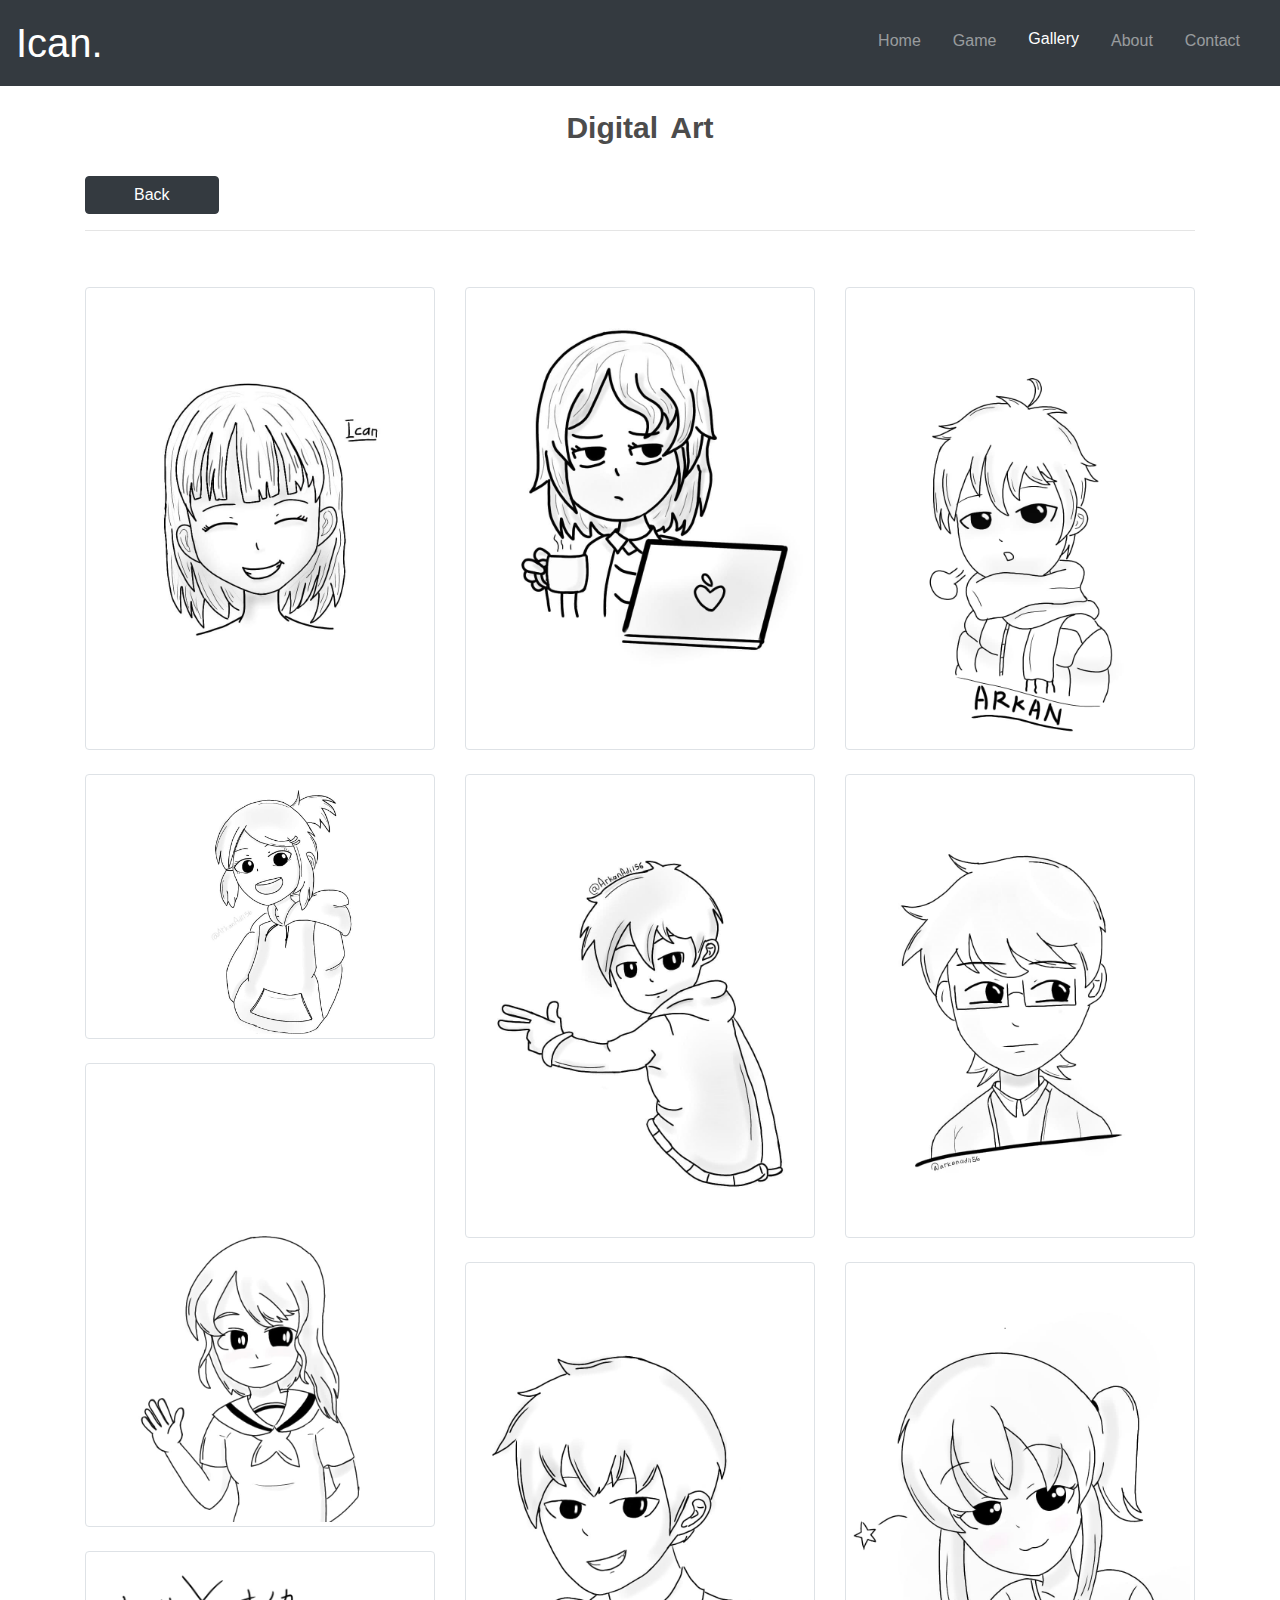
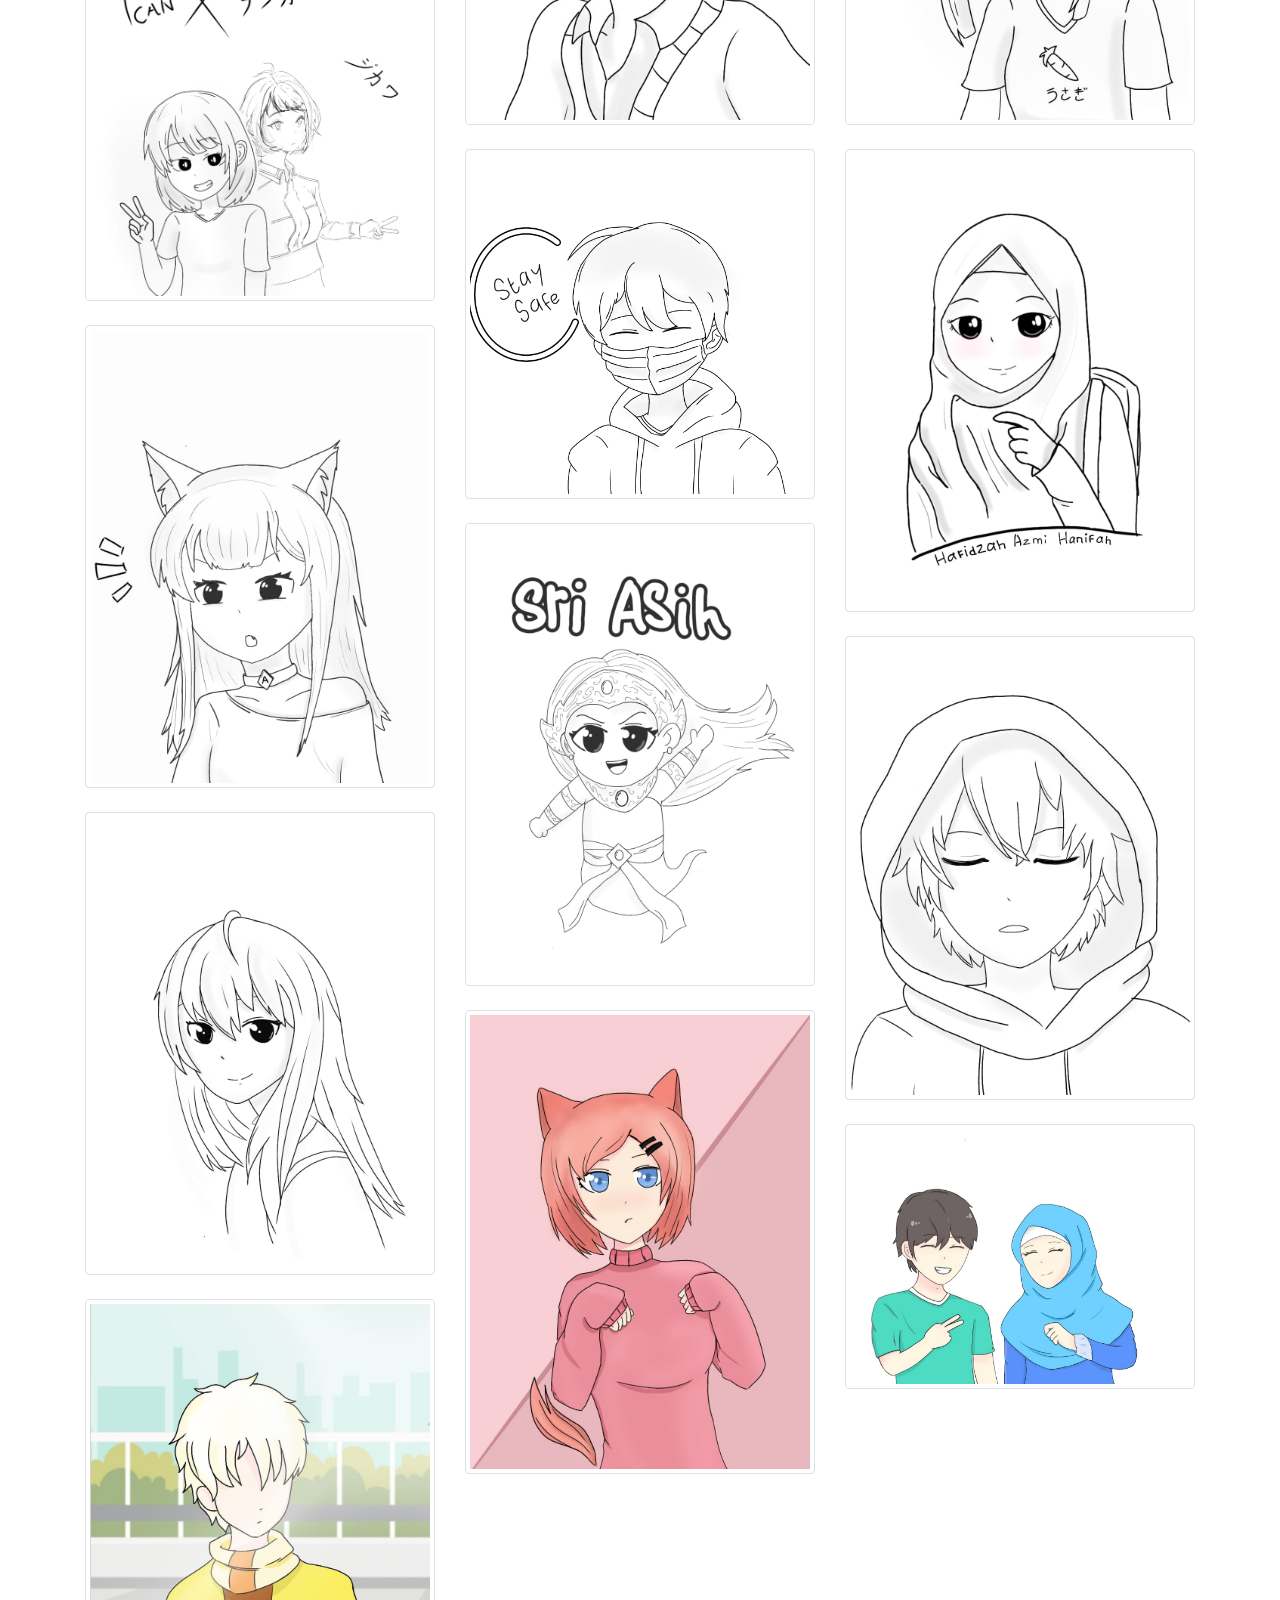
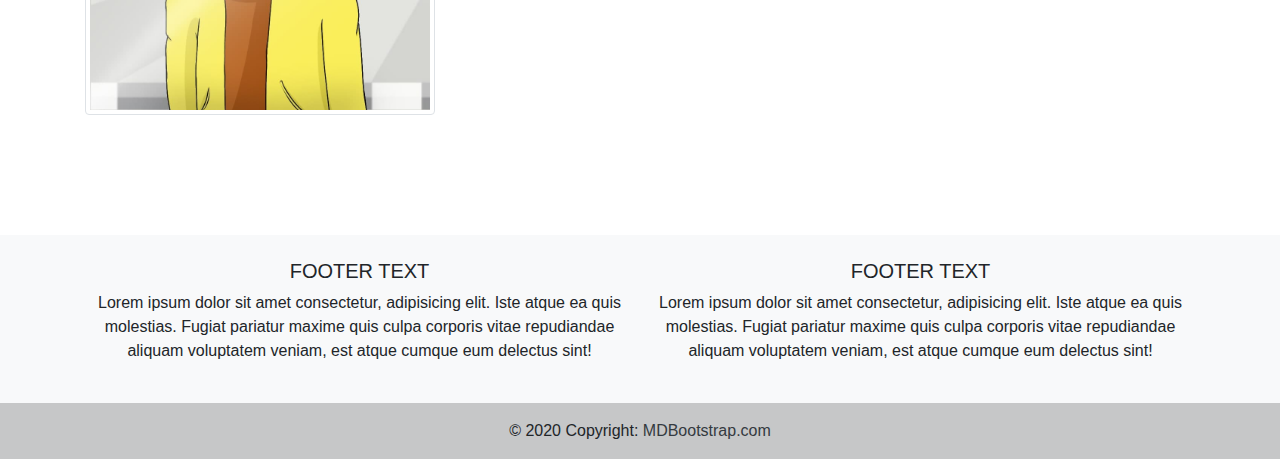
<file: art.html>
<!DOCTYPE html>
<html lang="en">
<head>
    <meta charset="UTF-8">
    <meta name="viewport" content="width=device-width, initial-scale=1.0">
    <title>Arkan</title>
    <link rel="stylesheet" href="css/bootstrap.min.css">
    <link rel="stylesheet" href="style/style.css">
    <link rel="stylesheet" href="font/css/fontawesome.min.css">
</head>
<body>
    <!-- navbar -->
    <nav class="navbar navbar-expand-lg navbar-dark bg-dark mb-4">
        <a class="navbar-brand" style="font-size: 40px;" href="index.html">Ican.</a>
        <button class="navbar-toggler" type="button" data-toggle="collapse" data-target="#navbarNavAltMarkup" aria-controls="navbarNavAltMarkup" aria-expanded="false" aria-label="Toggle navigation">
          <span class="navbar-toggler-icon"></span>
        </button>
        <div class="collapse navbar-collapse" id="navbarNavAltMarkup">
          <div class="navbar-nav ml-auto mt-2 mt-lg-0">
            <a class="nav-link pr-4 pr-auto" href="index.html">Home</a>
            <a class="nav-link pr-4 pr-auto" href="game.html">Game</a>
            <a class="nav-link active pr-4 pr-auto h6" href="gallery.html">Gallery</a>
            <a class="nav-link pr-4 pr-auto" href="#">About</a>
            <a class="nav-link pr-4 pr-auto" href="#">Contact</a>
          </div>
        </div>
      </nav>
    <!-- navbar -->
   <!-- Gallery -->
   <div class="container">
           <div class="row">
              <div class="col content-center mb-3">  
                  <h2 class="text-center"><span class="ion-minus"></span>Digital Art<span class="ion-minus"></span></h2>
                   <div class="row">
                    <div class="col">
                        <a class="btn btn-dark pr-5 pl-5" href="gallery.html">Back</a>
                    </div>
                    <div class="col">
                      <!-- isi dah -->
                    </div>
                  </div>
                  <hr><br>
              </div> 
          </div>  
<div class="row pb-5">
  <div class="col-lg-4 col-md-12 mb-4 mb-lg-0">
    <img
      src="img/art/1.jpg"
      class="w-100 shadow-1-strong rounded mb-4 img-thumbnail"
      alt=""
    />

    <img
      src="img/art/2.jpg"
      class="w-100 shadow-1-strong rounded mb-4 img-thumbnail"
      alt=""
    />
    <img
      src="img/art/7.jpg"
      class="w-100 shadow-1-strong rounded mb-4 img-thumbnail"
      alt=""
    />
    <img
      src="img/art/11.jpg"
      class="w-100 shadow-1-strong rounded mb-4 img-thumbnail"
      alt=""
    />
    <img
      src="img/art/14.jpg"
      class="w-100 shadow-1-strong rounded mb-4 img-thumbnail"
      alt=""
    />
    <img
      src="img/art/17.jpg"
      class="w-100 shadow-1-strong rounded mb-4 img-thumbnail"
      alt=""
    />
    <img
      src="img/art/20.jpg"
      class="w-100 shadow-1-strong rounded mb-4 img-thumbnail"
      alt=""
    />
  </div>

  <div class="col-lg-4 mb-4 mb-lg-0">
    <img
      src="img/art/3.jpg"
      class="w-100 shadow-1-strong rounded mb-4 img-thumbnail"
      alt=""
    />

    <img
      src="img/art/4.jpg"
      class="w-100 shadow-1-strong rounded mb-4 img-thumbnail"
      alt=""
    />
    <img
      src="img/art/9.jpg"
      class="w-100 shadow-1-strong rounded mb-4 img-thumbnail"
      alt=""
    />
    <img
      src="img/art/12.jpg"
      class="w-100 shadow-1-strong rounded mb-4 img-thumbnail"
      alt=""
    />
    <img
      src="img/art/15.jpg"
      class="w-100 shadow-1-strong rounded mb-4 img-thumbnail"
      alt=""
    />
    <img
      src="img/art/18.jpg"
      class="w-100 shadow-1-strong rounded mb-4 img-thumbnail"
      alt=""
    />
  </div>

  <div class="col-lg-4 mb-4 mb-lg-0">
    <img
      src="img/art/5.jpg"
      class="w-100 shadow-1-strong rounded mb-4 img-thumbnail"
      alt=""
    />

    <img
      src="img/art/6.jpg"
      class="w-100 shadow-1-strong rounded mb-4 img-thumbnail"
      alt=""
    />
    <img
      src="img/art/10.jpg"
      class="w-100 shadow-1-strong rounded mb-4 img-thumbnail"
      alt=""
    />
    <img
      src="img/art/13.jpg"
      class="w-100 shadow-1-strong rounded mb-4 img-thumbnail"
      alt=""
    />
    <img
      src="img/art/16.jpg"
      class="w-100 shadow-1-strong rounded mb-4 img-thumbnail"
      alt=""
    />
    <img
      src="img/art/19.jpg"
      class="w-100 shadow-1-strong rounded mb-4 img-thumbnail"
      alt=""
    />
  </div>
</div>
</div>
<!-- Gallery -->
    <!-- footer -->
   <footer class="bg-light text-center text-lg-start mt-5">
  <!-- Grid container -->
  <div class="container p-4">
    <!--Grid row-->
    <div class="row">
      <!--Grid column-->
      <div class="col-lg-6 col-md-12 mb-4 mb-md-0">
        <h5 class="text-uppercase">Footer text</h5>

        <p>
          Lorem ipsum dolor sit amet consectetur, adipisicing elit. Iste atque ea quis
          molestias. Fugiat pariatur maxime quis culpa corporis vitae repudiandae
          aliquam voluptatem veniam, est atque cumque eum delectus sint!
        </p>
      </div>
      <!--Grid column-->

      <!--Grid column-->
      <div class="col-lg-6 col-md-12 mb-4 mb-md-0">
        <h5 class="text-uppercase">Footer text</h5>

        <p>
          Lorem ipsum dolor sit amet consectetur, adipisicing elit. Iste atque ea quis
          molestias. Fugiat pariatur maxime quis culpa corporis vitae repudiandae
          aliquam voluptatem veniam, est atque cumque eum delectus sint!
        </p>
      </div>
      <!--Grid column-->
    </div>
    <!--Grid row-->
  </div>
  <!-- Grid container -->

  <!-- Copyright -->
  <div class="text-center p-3" style="background-color: rgba(0, 0, 0, 0.2);">
    © 2020 Copyright:
    <a class="text-dark" href="https://mdbootstrap.com/">MDBootstrap.com</a>
  </div>
  <!-- Copyright -->
</footer>
    <!-- footer -->
</body>
</html>
</file>
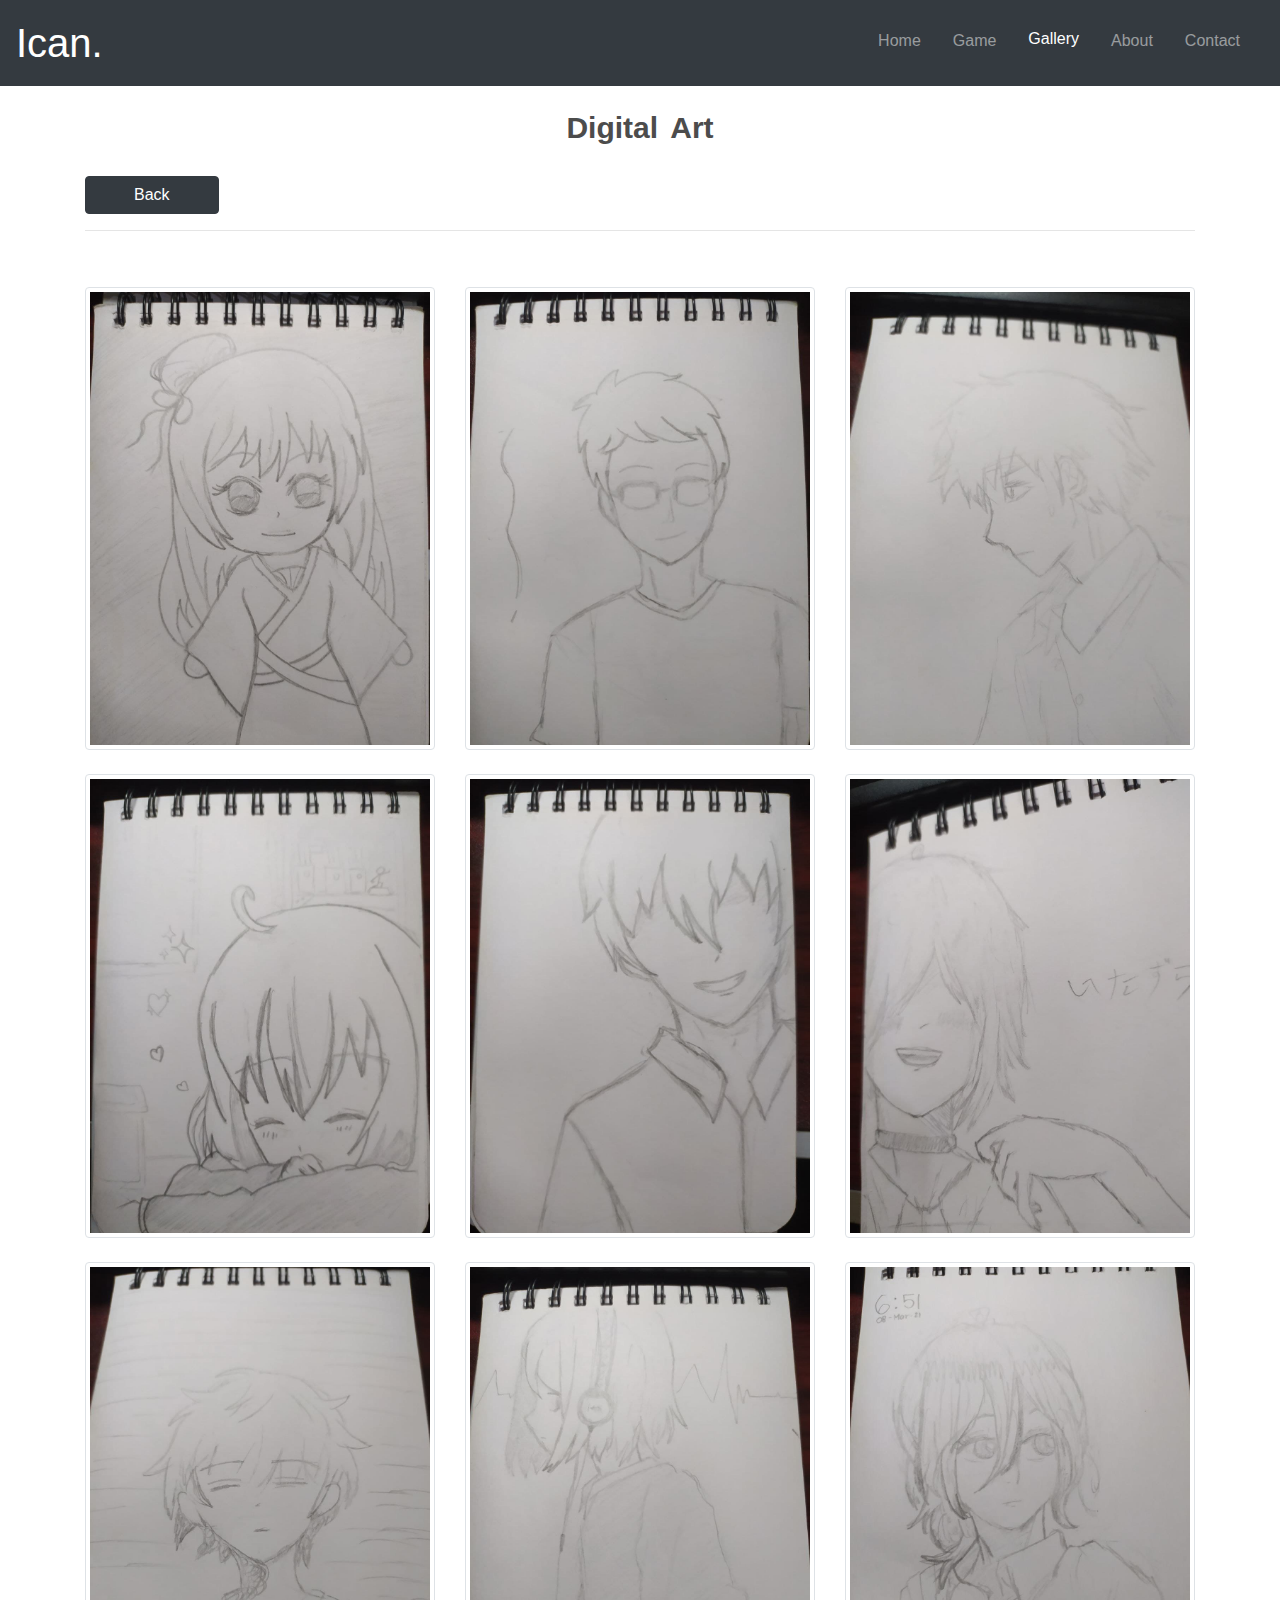
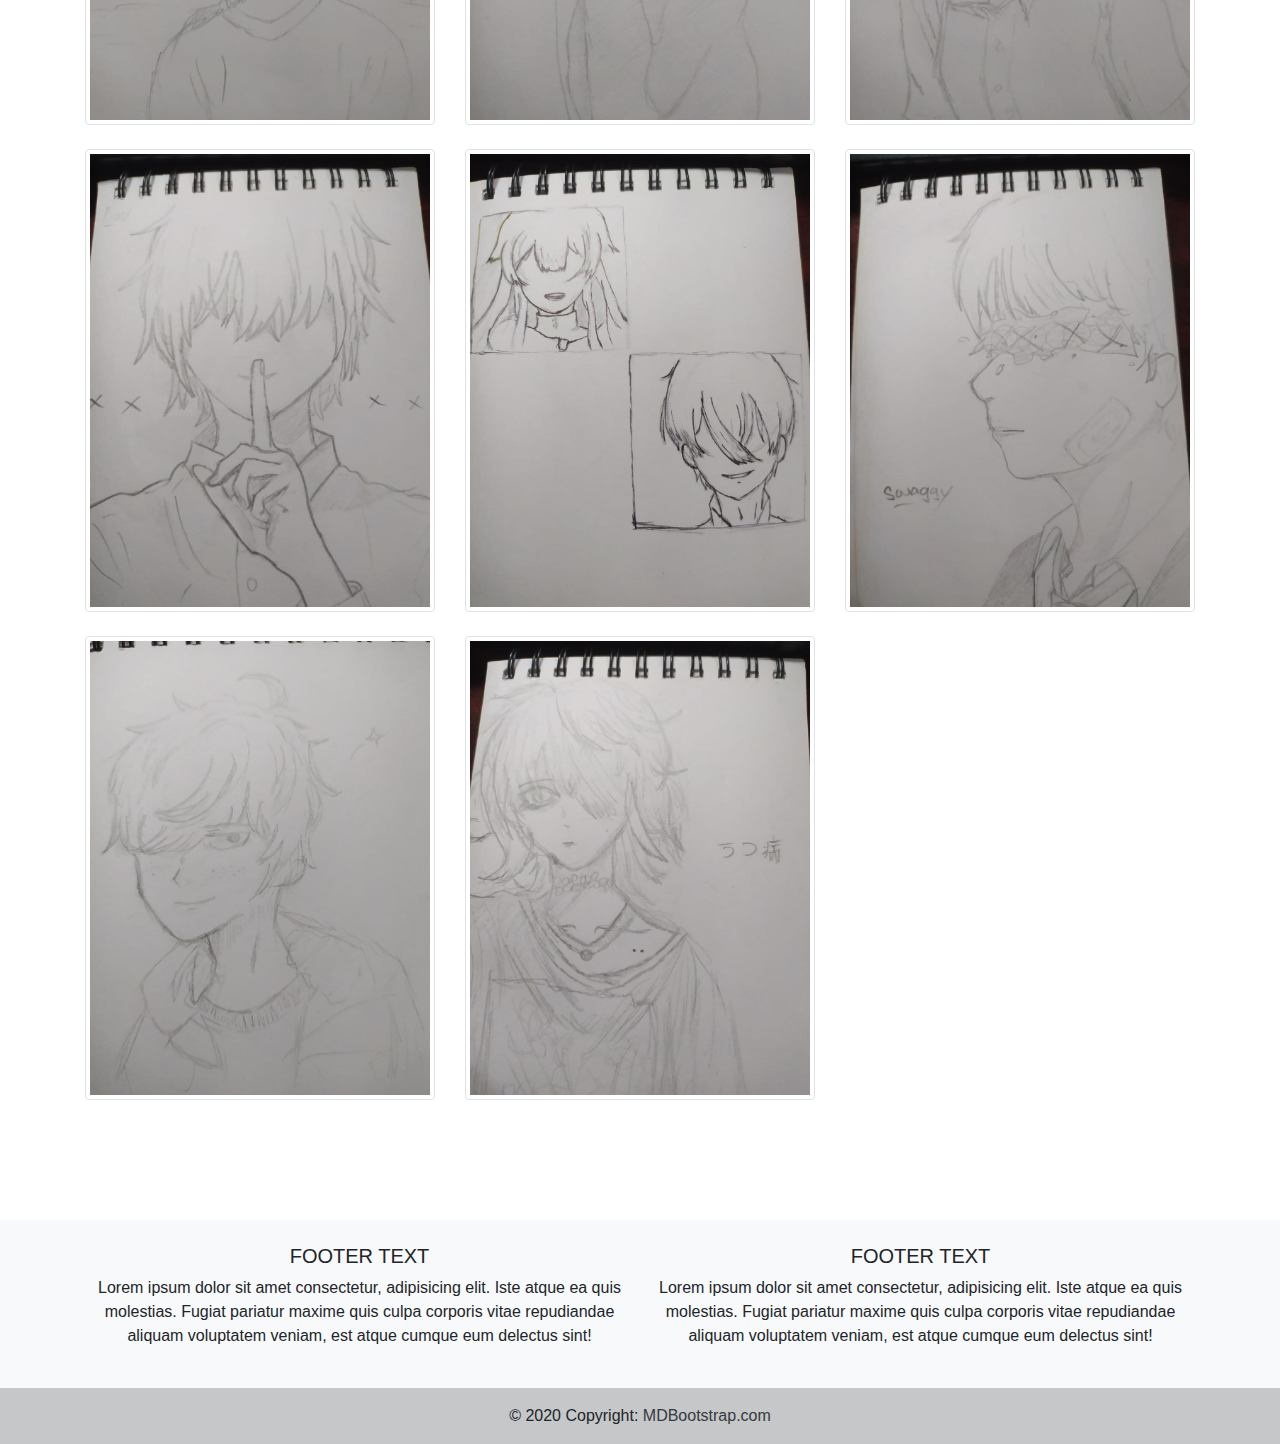
<file: art2.html>
<!DOCTYPE html>
<html lang="en">
<head>
    <meta charset="UTF-8">
    <meta name="viewport" content="width=device-width, initial-scale=1.0">
    <title>Arkan</title>
    <link rel="stylesheet" href="css/bootstrap.min.css">
    <link rel="stylesheet" href="style/style.css">
    <link rel="stylesheet" href="font/css/fontawesome.min.css">
</head>
<body>
    <!-- navbar -->
    <nav class="navbar navbar-expand-lg navbar-dark bg-dark mb-4">
        <a class="navbar-brand" style="font-size: 40px;" href="index.html">Ican.</a>
        <button class="navbar-toggler" type="button" data-toggle="collapse" data-target="#navbarNavAltMarkup" aria-controls="navbarNavAltMarkup" aria-expanded="false" aria-label="Toggle navigation">
          <span class="navbar-toggler-icon"></span>
        </button>
        <div class="collapse navbar-collapse" id="navbarNavAltMarkup">
          <div class="navbar-nav ml-auto mt-2 mt-lg-0">
            <a class="nav-link pr-4 pr-auto" href="index.html">Home</a>
            <a class="nav-link pr-4 pr-auto" href="game.html">Game</a>
            <a class="nav-link active pr-4 pr-auto h6" href="gallery.html">Gallery</a>
            <a class="nav-link pr-4 pr-auto" href="#">About</a>
            <a class="nav-link pr-4 pr-auto" href="#">Contact</a>
          </div>
        </div>
      </nav>
    <!-- navbar -->
   <!-- Gallery -->
   <div class="container">
           <div class="row">
              <div class="col content-center mb-3">  
                  <h2 class="text-center"><span class="ion-minus"></span>Digital Art<span class="ion-minus"></span></h2>
                   <div class="row">
                    <div class="col">
                        <a class="btn btn-dark pr-5 pl-5" href="gallery.html">Back</a>
                    </div>
                    <div class="col">
                      <!-- isi dah -->
                    </div>
                  </div>
                  <hr><br>
              </div> 
          </div>  
<div class="row pb-5">
  <div class="col-lg-4 col-md-12 mb-4 mb-lg-0">
    <img
      src="img/skc/1.jpg"
      class="w-100 shadow-1-strong rounded mb-4 img-thumbnail"
      alt=""
    />

    <img
      src="img/skc/2.jpg"
      class="w-100 shadow-1-strong rounded mb-4 img-thumbnail"
      alt=""
    />
    <img
      src="img/skc/7.jpg"
      class="w-100 shadow-1-strong rounded mb-4 img-thumbnail"
      alt=""
    />
    <img
      src="img/skc/11.jpg"
      class="w-100 shadow-1-strong rounded mb-4 img-thumbnail"
      alt=""
    />
    <img
      src="img/skc/14.jpg"
      class="w-100 shadow-1-strong rounded mb-4 img-thumbnail"
      alt=""
    />
  </div>

  <div class="col-lg-4 mb-4 mb-lg-0">
    <img
      src="img/skc/3.jpg"
      class="w-100 shadow-1-strong rounded mb-4 img-thumbnail"
      alt=""
    />

    <img
      src="img/skc/4.jpg"
      class="w-100 shadow-1-strong rounded mb-4 img-thumbnail"
      alt=""
    />
    <img
      src="img/skc/9.jpg"
      class="w-100 shadow-1-strong rounded mb-4 img-thumbnail"
      alt=""
    />
    <img
      src="img/skc/12.jpg"
      class="w-100 shadow-1-strong rounded mb-4 img-thumbnail"
      alt=""
    />
        <img
      src="img/skc/8.jpg"
      class="w-100 shadow-1-strong rounded mb-4 img-thumbnail"
      alt=""
    />
  </div>

  <div class="col-lg-4 mb-4 mb-lg-0">
    <img
      src="img/skc/5.jpg"
      class="w-100 shadow-1-strong rounded mb-4 img-thumbnail"
      alt=""
    />

    <img
      src="img/skc/6.jpg"
      class="w-100 shadow-1-strong rounded mb-4 img-thumbnail"
      alt=""
    />
    <img
      src="img/skc/10.jpg"
      class="w-100 shadow-1-strong rounded mb-4 img-thumbnail"
      alt=""
    />
    <img
      src="img/skc/13.jpg"
      class="w-100 shadow-1-strong rounded mb-4 img-thumbnail"
      alt=""
    />
  </div>
</div>
</div>
<!-- Gallery -->
    <!-- footer -->
   <footer class="bg-light text-center text-lg-start mt-5">
  <!-- Grid container -->
  <div class="container p-4">
    <!--Grid row-->
    <div class="row">
      <!--Grid column-->
      <div class="col-lg-6 col-md-12 mb-4 mb-md-0">
        <h5 class="text-uppercase">Footer text</h5>

        <p>
          Lorem ipsum dolor sit amet consectetur, adipisicing elit. Iste atque ea quis
          molestias. Fugiat pariatur maxime quis culpa corporis vitae repudiandae
          aliquam voluptatem veniam, est atque cumque eum delectus sint!
        </p>
      </div>
      <!--Grid column-->

      <!--Grid column-->
      <div class="col-lg-6 col-md-12 mb-4 mb-md-0">
        <h5 class="text-uppercase">Footer text</h5>

        <p>
          Lorem ipsum dolor sit amet consectetur, adipisicing elit. Iste atque ea quis
          molestias. Fugiat pariatur maxime quis culpa corporis vitae repudiandae
          aliquam voluptatem veniam, est atque cumque eum delectus sint!
        </p>
      </div>
      <!--Grid column-->
    </div>
    <!--Grid row-->
  </div>
  <!-- Grid container -->

  <!-- Copyright -->
  <div class="text-center p-3" style="background-color: rgba(0, 0, 0, 0.2);">
    © 2020 Copyright:
    <a class="text-dark" href="https://mdbootstrap.com/">MDBootstrap.com</a>
  </div>
  <!-- Copyright -->
</footer>
    <!-- footer -->
</body>
</html>
</file>
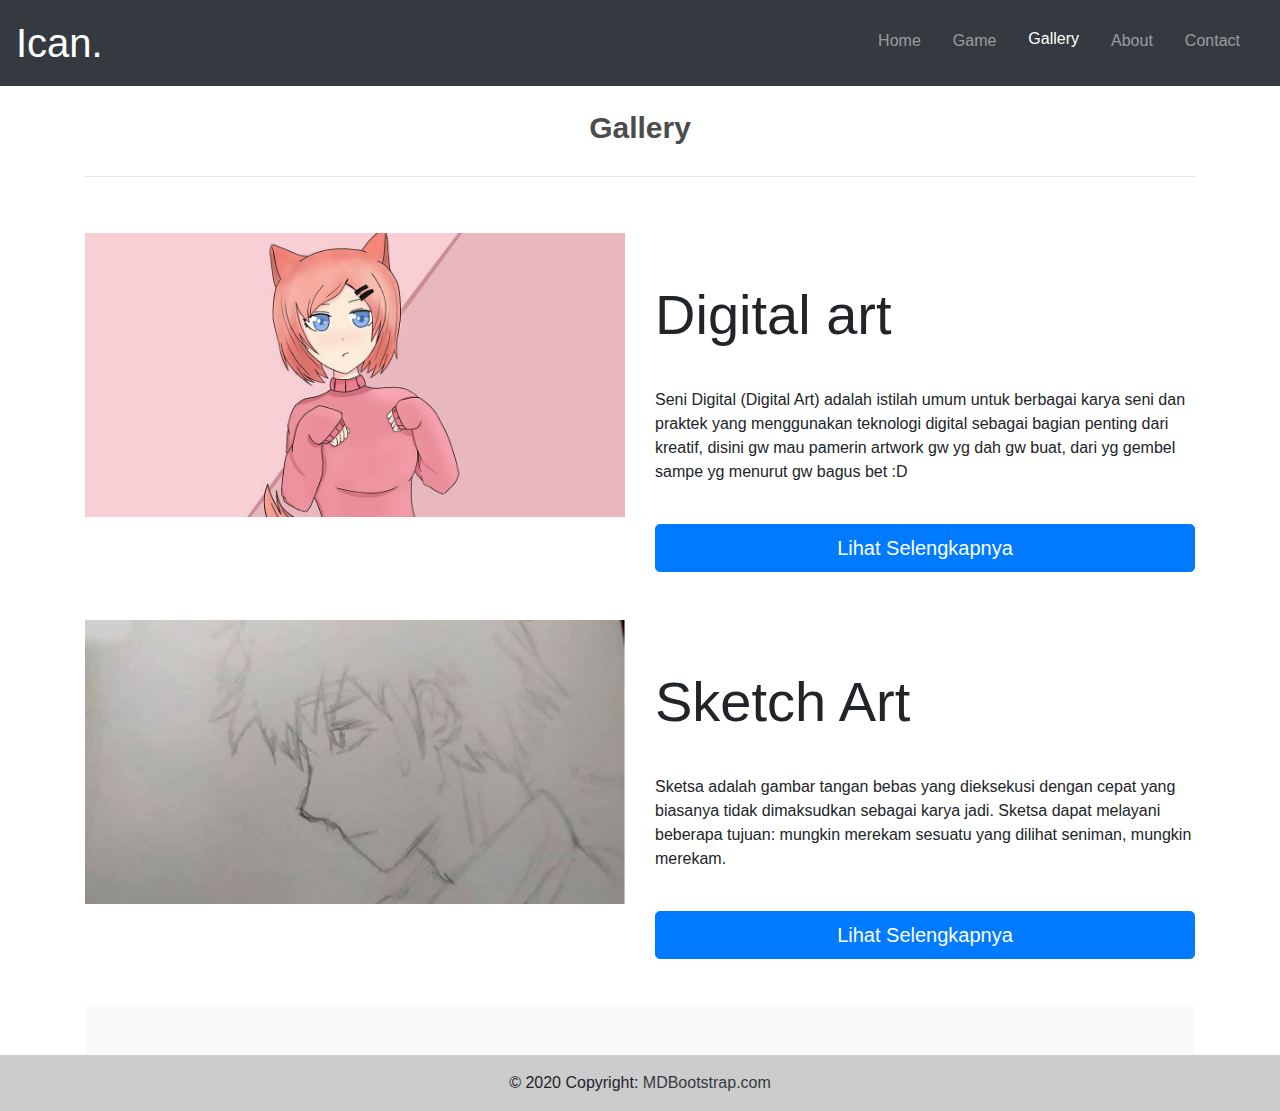
<file: gallery.html>
<!DOCTYPE html>
<html lang="en">
<head>
    <meta charset="UTF-8">
    <meta name="viewport" content="width=device-width, initial-scale=1.0">
    <title>Arkan</title>
    <link rel="stylesheet" href="css/bootstrap.min.css">
    <link rel="stylesheet" href="style/style.css">
    <link rel="stylesheet" href="font/css/fontawesome.min.css">
</head>
<body>
    <!-- navbar -->
    <nav class="navbar navbar-expand-lg navbar-dark bg-dark mb-4">
        <a class="navbar-brand" style="font-size: 40px;" href="index.html">Ican.</a>
        <button class="navbar-toggler" type="button" data-toggle="collapse" data-target="#navbarNavAltMarkup" aria-controls="navbarNavAltMarkup" aria-expanded="false" aria-label="Toggle navigation">
          <span class="navbar-toggler-icon"></span>
        </button>
        <div class="collapse navbar-collapse" id="navbarNavAltMarkup">
          <div class="navbar-nav ml-auto mt-2 mt-lg-0">
            <a class="nav-link pr-4 pr-auto" href="index.html">Home</a>
            <a class="nav-link pr-4 pr-auto" href="game.html">Game</a>
            <a class="nav-link active pr-4 pr-auto h6" href="gallery.html">Gallery</a>
            <a class="nav-link pr-4 pr-auto" href="#">About</a>
            <a class="nav-link pr-4 pr-auto" href="#">Contact</a>
          </div>
        </div>
      </nav>
    <!-- navbar -->
    <!-- jumbotron -->
    <div class="container">
       <div class="row">
              <div class="col content-center text-center mb-3">  
                  <h2><span class="ion-minus"></span>Gallery<span class="ion-minus"></span></h2><hr><br>
              </div> 
          </div>  
  <div class="row">
    <div class="col-md-6">
      <img src="img/art/cat.jpg" alt="" width="100%">
    </div>
    <div class="col-md-6">
      <p class="display-4 pb-4 pt-5 p-auto">Digital art</p>
      <p class="pb-4">Seni Digital (Digital Art) adalah istilah umum untuk berbagai karya seni dan praktek yang menggunakan teknologi digital sebagai bagian penting dari kreatif, disini gw mau pamerin artwork gw yg dah gw buat, dari yg gembel sampe yg menurut gw bagus bet :D
      </p>
      <a href="art.html" class="btn btn-lg btn-block btn-primary">Lihat Selengkapnya</a>
    </div>
  </div>
  <div class="row pt-5 p-auto">
    <div class="col-md-6">
      <img src="img/skc/tum.jpg" alt="" width="100%">
    </div>
    <div class="col-md-6">
      <p class="display-4 pb-4 pt-5 p-auto">Sketch Art</p>
      <p class="pb-4">Sketsa adalah gambar tangan bebas yang dieksekusi dengan cepat yang biasanya tidak dimaksudkan sebagai karya jadi. Sketsa dapat melayani beberapa tujuan: mungkin merekam sesuatu yang dilihat seniman, mungkin merekam.
      </p>
      <a href="art2.html" class="btn btn-lg btn-block btn-primary">Lihat Selengkapnya</a>
    </div>
  </div>
    <!-- jumbotron -->
    <!-- footer -->
  <footer class="bg-light text-center text-lg-start mt-5">
  <!-- Grid container -->
  <div class="container p-4">
    <!--Grid row-->

      <!--Grid column-->
    </div>
    <!--Grid row-->
  </div>
  <!-- Grid container -->

  <!-- Copyright -->
  <div class="text-center p-3" style="background-color: rgba(0, 0, 0, 0.2);">
    © 2020 Copyright:
    <a class="text-dark" href="https://mdbootstrap.com/">MDBootstrap.com</a>
  </div>
  <!-- Copyright -->
</footer>
    <!-- footer -->
</body>
</html>
</file>
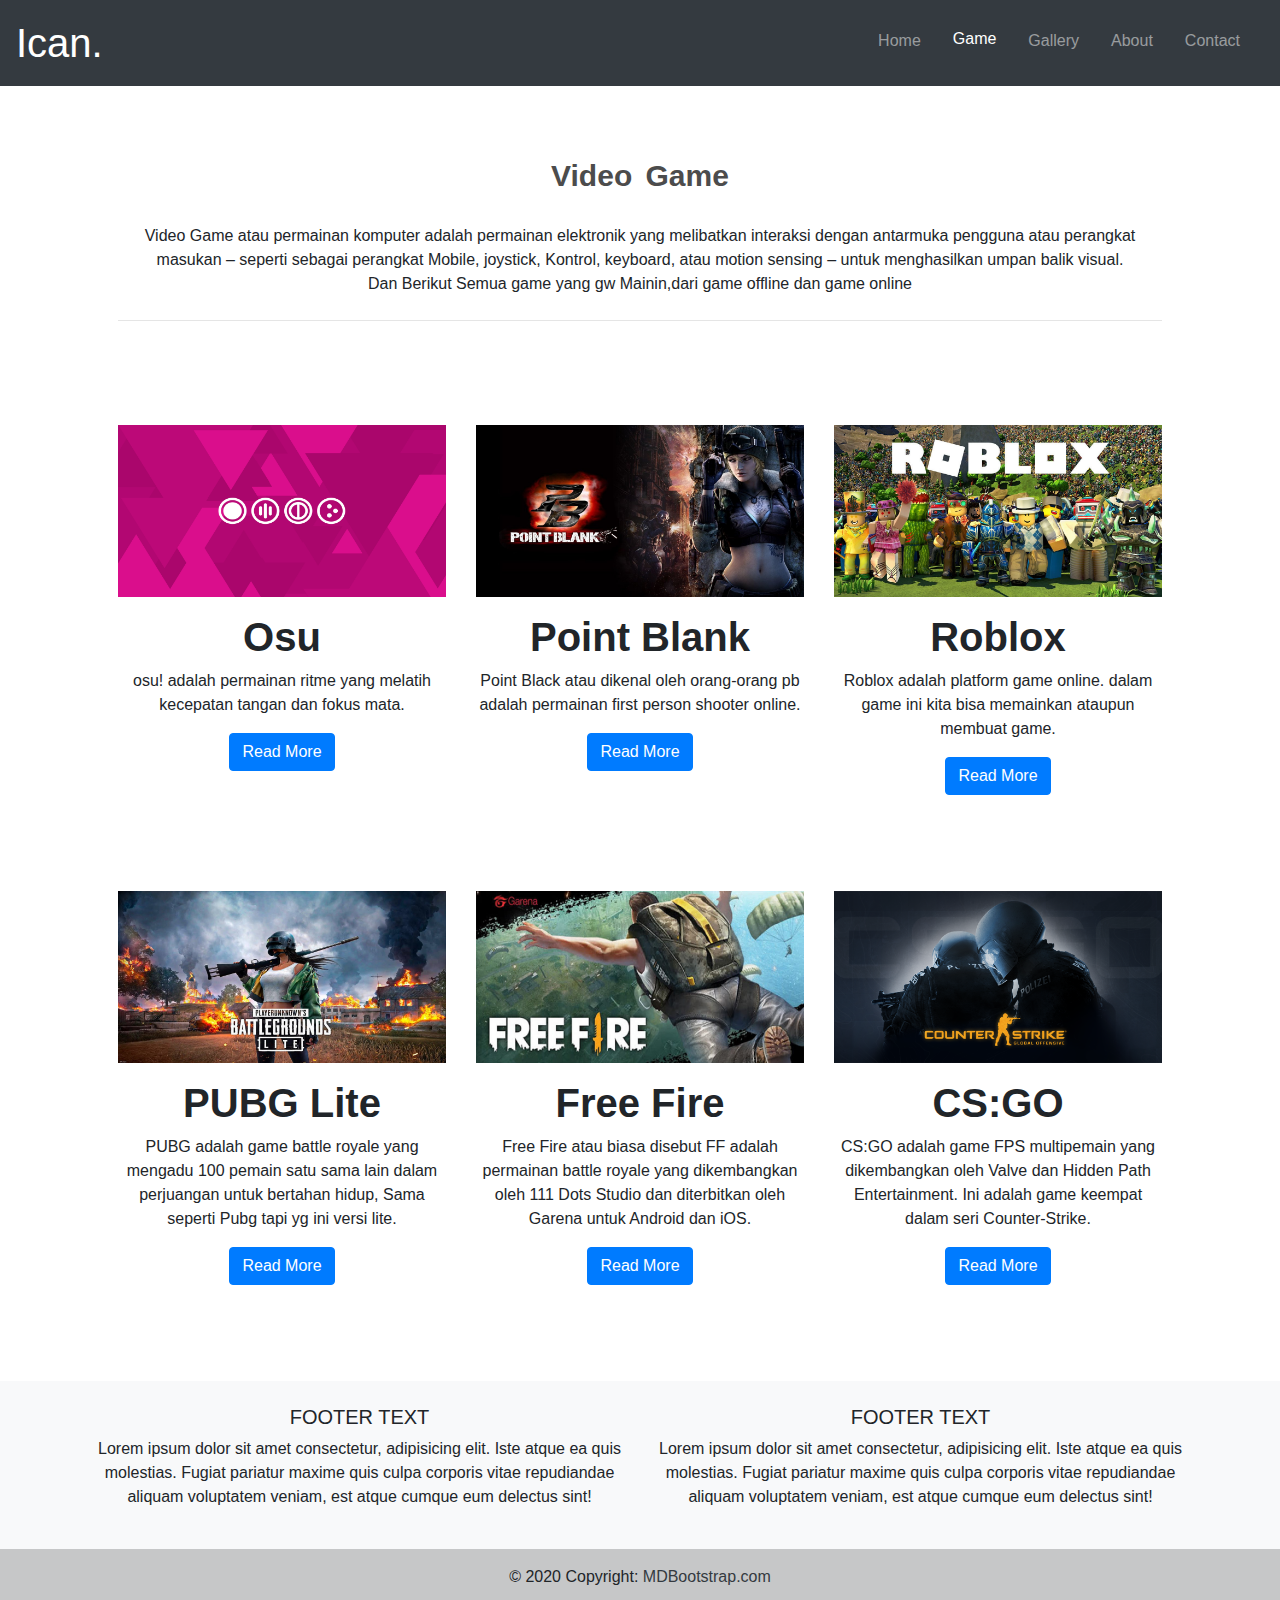
<file: game.html>
<!DOCTYPE html>
<html lang="en">
<head>
    <meta charset="UTF-8">
    <meta name="viewport" content="width=device-width, initial-scale=1.0">
    <title>Arkan</title>
    <link rel="stylesheet" href="css/bootstrap.min.css">
    <link rel="stylesheet" href="style/style.css">
    <link rel="stylesheet" href="font/css/all.min.css">
</head>
<body>
    <!-- navbar -->
    <nav class="navbar navbar-expand-lg navbar-dark bg-dark mb-4">
        <a class="navbar-brand" style="font-size: 40px;" href="index.html">Ican.</a>
        <button class="navbar-toggler" type="button" data-toggle="collapse" data-target="#navbarNavAltMarkup" aria-controls="navbarNavAltMarkup" aria-expanded="false" aria-label="Toggle navigation">
          <span class="navbar-toggler-icon"></span>
        </button>
        <div class="collapse navbar-collapse" id="navbarNavAltMarkup">
          <div class="navbar-nav ml-auto mt-2 mt-lg-0">
            <a class="nav-link pr-4 pr-auto" href="index.html">Home</a>
            <a class="nav-link active pr-4 pr-auto h6" href="game.html">Game</a>
            <a class="nav-link pr-4 pr-auto" href="gallery.html">Gallery</a>
            <a class="nav-link pr-4 pr-auto" href="#">About</a>
            <a class="nav-link pr-4 pr-auto" href="#">Contact</a>
          </div>
        </div>
      </nav>
    <!-- navbar -->
    <!-- content -->
        <div class="container p-5 p-auto pb-5">       
          <div class="row">
              <div class="col content-center text-center mb-3">  
                  <h2><span class="ion-minus"></span>Video Game<span class="ion-minus"></span></h2>
                  <p class="pb-2">Video Game atau permainan komputer adalah permainan elektronik yang melibatkan interaksi dengan antarmuka pengguna atau perangkat masukan – seperti sebagai perangkat Mobile, joystick, Kontrol, keyboard, atau motion sensing – untuk menghasilkan umpan balik visual. <br> Dan Berikut Semua game yang gw Mainin,dari game offline dan game online</p><hr><br>
              </div> 
          </div>  
                  
          <div class="row pt-auto">                 
                  <div class="pt-auto pt-5 col-lg-4 col-md-4 col-sm-4 col-xs-12" data-aos="fade-right">
                      <div class="blog column text-center">
                          <img src="img/osu.png" alt="" width="100%">
                          <p class="pt-3 h1"><b>Osu</b></p>
                          <p>osu! adalah permainan ritme yang melatih kecepatan tangan dan fokus mata.</p>
                          <a class="btn text-white btn-primary" href="#">Read More</a>
                      </div>
                  </div>

                  <div class="pt-auto pt-5 col-lg-4 col-md-4 col-sm-4 col-xs-12" data-aos="fade-up">
                      <div class="blog column text-center">
                          <img class="" src="img/pb.jpg" alt="" width="100%">
                          <p class="pt-3 h1"><b>Point Blank</b></p>
                          <p>Point Black atau dikenal oleh orang-orang pb adalah permainan first person shooter online.</p>
                          <a class="btn text-white btn-primary" href="#">Read More</a>
                      </div>
                  </div>
      
                  <div class="pt-auto pt-5 col-lg-4 col-md-4 col-sm-4 col-xs-12" data-aos="fade-left">
                      <div class="blog column text-center">
                          <img src="img/rox.jpg" alt="" width="100%">
                          <p class="pt-3 h1"><b>Roblox</b></p>
                          <p>Roblox adalah platform game online. dalam game ini kita bisa memainkan ataupun membuat game.</p>
                          <a class="btn text-white btn-primary" href="#">Read More</a>
                      </div>
                  </div>
          </div>

          <div class="row pt-5 pt-auto">                 
            <div class="pt-auto pt-5 col-lg-4 col-md-4 col-sm-4 col-xs-12" data-aos="fade-right">
                <div class="blog column text-center">
                    <img src="img/pubgl.jpg" alt="" width="100%">
                    <p class="pt-3 h1"><b>PUBG Lite</b></p>
                    <p>PUBG adalah game battle royale yang mengadu 100 pemain satu sama lain dalam perjuangan untuk bertahan hidup, Sama seperti Pubg tapi yg ini versi  lite.</p>
                    <a class="btn text-white btn-primary" href="#">Read More</a>
                </div>
            </div>
            
            <div class="pt-auto pt-5 col-lg-4 col-md-4 col-sm-4 col-xs-12" data-aos="fade-up">
                <div class="blog column text-center">
                    <img src="img/ff.jpg" alt="" width="100%">
                    <p class="pt-3 h1"><b>Free Fire</b></p>
                    <p>Free Fire atau biasa disebut FF adalah permainan battle royale yang dikembangkan oleh 111 Dots Studio dan diterbitkan oleh Garena untuk Android dan iOS.</p>
                    <a class="btn text-white btn-primary" href="#">Read More</a>
                </div>
            </div>

            <div class="pt-auto pt-5 col-lg-4 col-md-4 col-sm-4 col-xs-12" data-aos="fade-left">
                <div class="blog column text-center">
                    <img src="img/csgo.png" alt="cieee internetnya burik" width="100%">
                    <p class="pt-3 h1"><b>CS:GO</b></p>
                    <p>CS:GO adalah game FPS multipemain yang dikembangkan oleh Valve dan Hidden Path Entertainment. Ini adalah game keempat dalam seri Counter-Strike.</p>
                    <a class="btn text-white btn-primary" href="#">Read More</a>
                </div>
            </div>
    </div>       
      </div>
    <!-- content -->
 <footer class="bg-light text-center text-lg-start mt-5">
  <!-- Grid container -->
  <div class="container p-4">
    <!--Grid row-->
    <div class="row">
      <!--Grid column-->
      <div class="col-lg-6 col-md-12 mb-4 mb-md-0">
        <h5 class="text-uppercase">Footer text</h5>

        <p>
          Lorem ipsum dolor sit amet consectetur, adipisicing elit. Iste atque ea quis
          molestias. Fugiat pariatur maxime quis culpa corporis vitae repudiandae
          aliquam voluptatem veniam, est atque cumque eum delectus sint!
        </p>
      </div>
      <!--Grid column-->

      <!--Grid column-->
      <div class="col-lg-6 col-md-12 mb-4 mb-md-0">
        <h5 class="text-uppercase">Footer text</h5>

        <p>
          Lorem ipsum dolor sit amet consectetur, adipisicing elit. Iste atque ea quis
          molestias. Fugiat pariatur maxime quis culpa corporis vitae repudiandae
          aliquam voluptatem veniam, est atque cumque eum delectus sint!
        </p>
      </div>
      <!--Grid column-->
    </div>
    <!--Grid row-->
  </div>
  <!-- Grid container -->

  <!-- Copyright -->
  <div class="text-center p-3" style="background-color: rgba(0, 0, 0, 0.2);">
    © 2020 Copyright:
    <a class="text-dark" href="https://mdbootstrap.com/">MDBootstrap.com</a>
  </div>
  <!-- Copyright -->
</footer>
</body>
</html>
</file>
<file: style/style.css>
.jumbotron{
    padding: 198px;
}
section{
    padding:60px 0px;
    font-family: 'Raleway', sans-serif;
}

h2 {
    color: #4C4C4C;
    word-spacing: 5px;
    font-size: 30px;
    font-weight: 700;
    margin-bottom:30px;
    font-family: 'Raleway', sans-serif;
}

.ion-minus{
    padding:0px 10px;
}

#blog{
	background-color:#f6f6f6;
}

#blog .blog.column a{
	color:#5db4c0;
	text-decoration:none;
}

#blog img:hover {
	opacity:0.8; 
}
</file>
